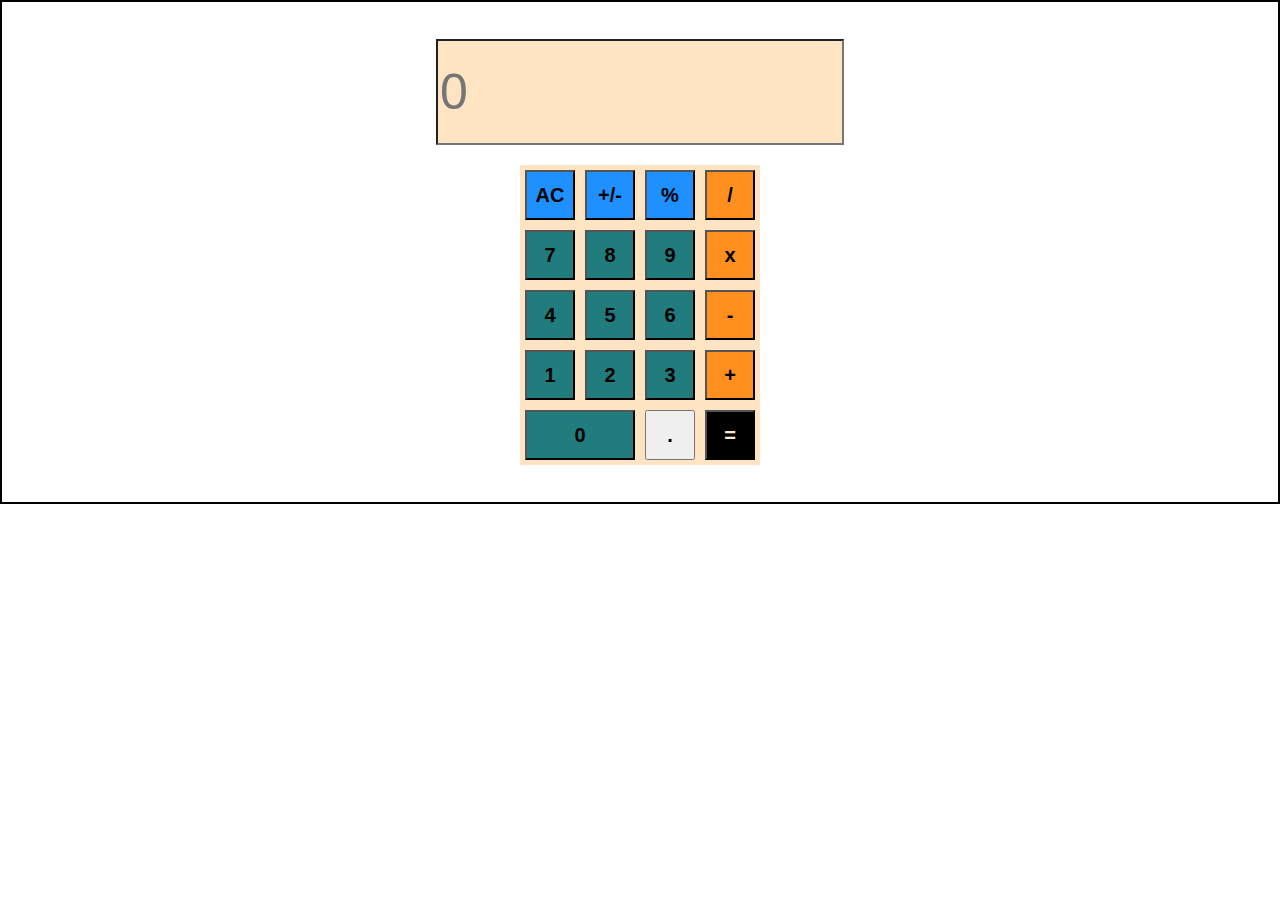
<file: index.html>
<!DOCTYPE html>
<html lang="en">
<head>
    <meta charset="UTF-8">
    <meta http-equiv="X-UA-Compatible" content="IE=edge">
    <meta name="viewport" content="width=device-width, initial-scale=1.0">
    <link rel="stylesheet" href="./style.css">
    <title>Calculator</title>
</head>
<body id="body">
    <!-- screen section -->
    <section id="screen">
        <input readonly type="text" id="result" placeholder="0">
    </section>
    <!-- buttons section -->
    <section id="buttons">
            <button class="blue" id="clear">AC</button>
            <button class="blue sign" onclick="operate(this)">+/-</button>
            <button class="blue pcg" onclick="operate(this)">%</button>
            <button class="operator" onclick="operate(this)">/</button>
        
            <button class="number" onclick="operate(this)">7</button>
            <button class="number" onclick="operate(this)">8</button>
            <button class="number" onclick="operate(this)">9</button>
            <button class="operator" onclick="operate(this)">x</button>
        
            <button class="number" onclick="operate(this)">4</button>
            <button class="number" onclick="operate(this)">5</button>
            <button class="number" onclick="operate(this)">6</button>
            <button class="operator" onclick="operate(this)">-</button>

            <button class="number" onclick="operate(this)">1</button>
            <button class="number" onclick="operate(this)">2</button>
            <button class="number" onclick="operate(this)">3</button>
            <button class="operator" onclick="operate(this)">+</button>
        
            <button id="zero" class="number" onclick="operate(this)">0</button>
            <button class="dot" onclick="operate(this)">.</button>
            <button id="equal" class="equal" onclick="operate(this)">=</button>
    </section>
    <script src="./script.js"></script>
</body>
</html>
</file>
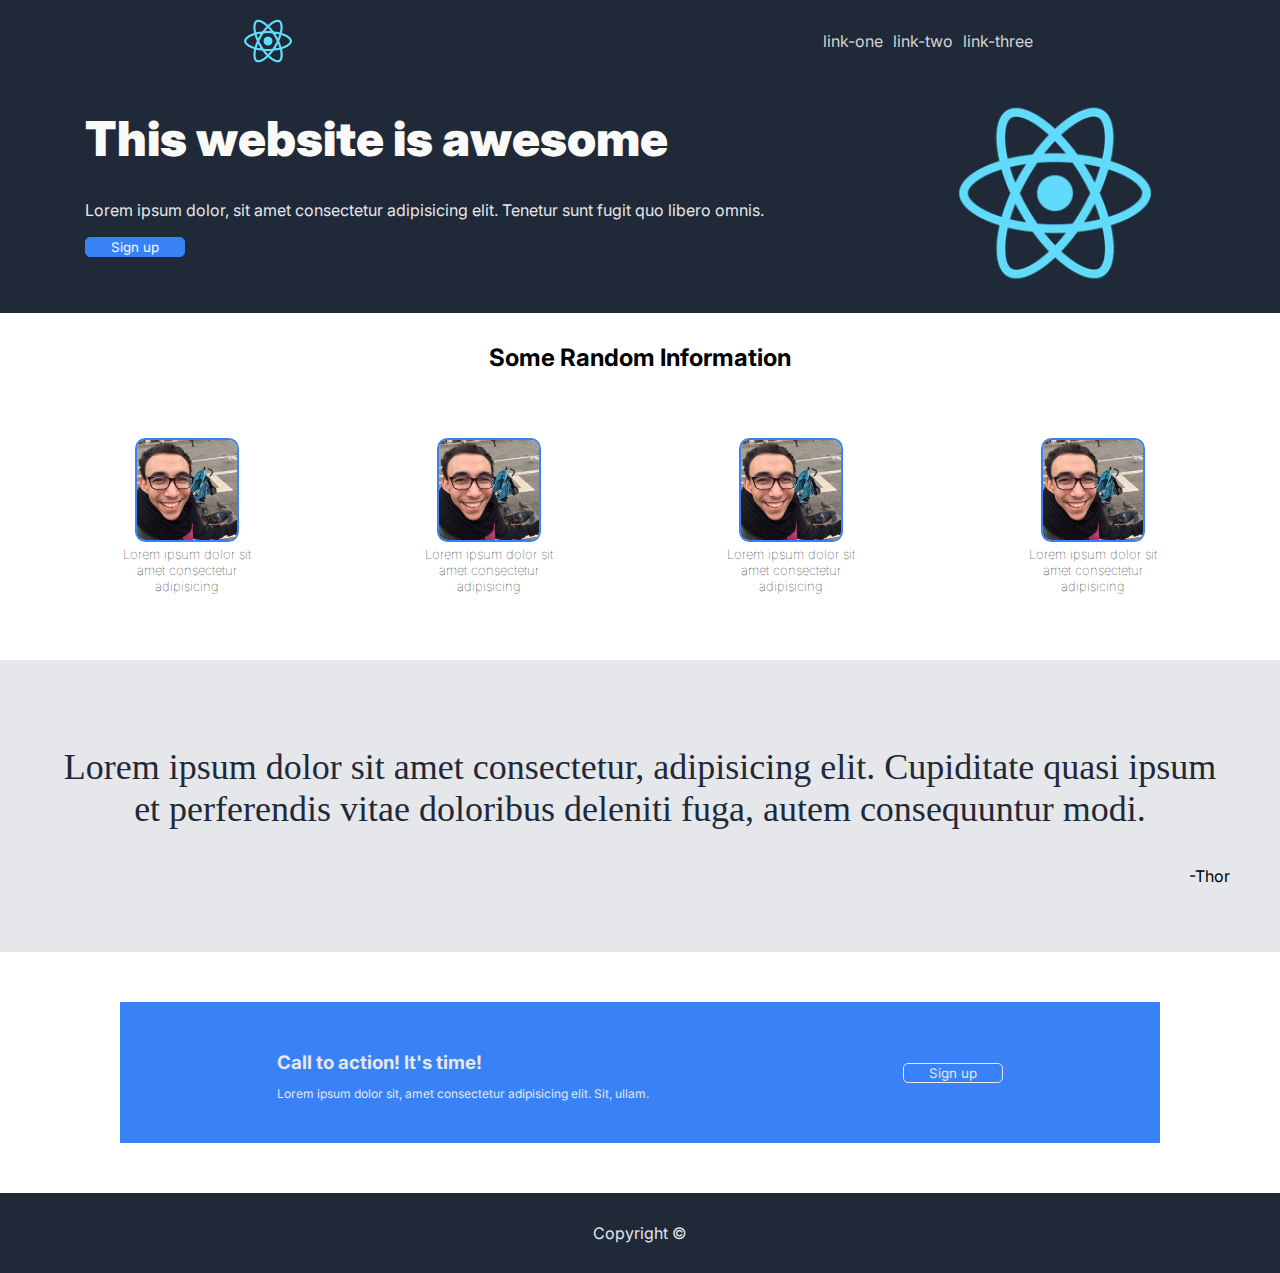
<file: Main-project/index.html>
<!DOCTYPE html>
<html lang="en">
  <head>
    <meta charset="UTF-8" />
    <meta http-equiv="X-UA-Compatible" content="IE=edge" />
    <meta name="viewport" content="width=device-width, initial-scale=1.0" />
    <title>Document</title>
    <link rel="stylesheet" href="./style.css" />
  </head>
  <body>
    <header class="first">
        <nav class="nav">
            <img class="nav-img" src="./images/logo.png" alt="logo" />
            <ul class="links">
             <li><a href="#second" class="link">link-one</a></li>
             <li><a href="#third" class="link">link-two</a></li>
             <li><a href="#fourth" class="link">link-three</a></li>
          </nav>
          <section class="first-content">
            <article class="first-text">
              <h1>This website is awesome</h1>
              <p>
                Lorem ipsum dolor, sit amet consectetur adipisicing elit. Tenetur
                sunt fugit quo libero omnis.
              </p>
              <button onclick="">Sign up</button>
            </article>
            <figure class="first-img">
              <img src="./images/logo.png" alt="" />
          </figure>
    </header>
    <main>
    <section id="second" class="second">
      <h2>Some Random Information</h2>
      <article class="second-content">
        <figure>
          <img src="./images/first-img.jpg" alt="" />
          <figcaption>
            Lorem ipsum dolor sit amet consectetur adipisicing
          </figcaption>
        </figure>
        <figure>
          <img src="./images/first-img.jpg" alt="" />
          <figcaption>
            Lorem ipsum dolor sit amet consectetur adipisicing
          </figcaption>
        </figure>
        <figure>
          <img src="./images/first-img.jpg" alt="" />
          <figcaption>
            Lorem ipsum dolor sit amet consectetur adipisicing
          </figcaption>
        </figure>
        <figure>
          <img src="./images/first-img.jpg" alt="" />
          <figcaption>
            Lorem ipsum dolor sit amet consectetur adipisicing
          </figcaption>
        </figure>
      </article>
    </section>
    <section id="third" class="third">
      <p class="first-paragraph">
        Lorem ipsum dolor sit amet consectetur, adipisicing elit. Cupiditate
        quasi ipsum et perferendis vitae doloribus deleniti fuga, autem
        consequuntur modi.
      </p>
      <p class="second-paragraph">-Thor</p>
    </section>
    <section id="fourth" class="fourth">
      <article class="fourth-content">
        <h3>Call to action! It's time!</h3>
        <p>
          Lorem ipsum dolor sit, amet consectetur adipisicing elit. Sit, ullam.
        </p>
      </article>
      <article class="fourth-btn">
        <button>Sign up</button>
      </article>
    </section>
</main>
<footer class="footer">
    Copyright ©
</footer>
  </body>
</html>
</file>
<file: style.css>
#body {
    display: flex;
    flex-direction: column;
    justify-content: center;
    align-items: center;
    border: 2px black solid;
    height: 500px;
    margin: 0;
}

#screen > input{
    width: 400px;
    height: 100px;
    background-color: bisque;
    font-size: 50px;
}

#buttons{
    margin-top: 20px;
    display: grid;
    grid-template-columns: repeat(4, 1fr);
    background-color: bisque;
}

button{
    margin: 5px;
    width: 50px;
    height: 50px;
    font-size: 20px;
    font-weight: bolder;
    cursor: pointer;
    color: black;
    text-align: center;
}

#zero{
    width: 110px;
    grid-column: span 2;
}

.number{
    background-color: #217C7E;
}

.blue{
    background-color: dodgerblue;
}

.operator{
    background-color: #FF8F1F;
}

#equal{
    background-color: black;
    color: antiquewhite;
}

@media screen and (max-width: 992px) {
    #screen > input {
        width: 200px;
        height: 50px;
        font-size: 30px;
    }
}
</file>
<file: Main-project/style.css>
@import url('https://fonts.googleapis.com/css2?family=Inter:wght@700&display=swap');

* {
  font-family: 'Inter', sans-serif;
}

html {
  scroll-behavior: smooth;
}

body {
  margin: 0;
}

.first {
  background-color: #1f2937;
  padding-top: 5px;
  margin-bottom: 30px;
}

.nav {
  margin-bottom: 10px;
  margin-top: 10px;
  display: flex;
  justify-content: space-around;
  align-items: center;
}

.nav img {
  width: 50px;
  height: auto;
}

.links {
  display: flex;
}

.links li {
  list-style: none;
}

.links a {
  text-decoration: none;
  color: lightgrey;
  margin: 5px;
}

.first-content {
  display: flex;
  justify-content: space-around;
  padding-right: 10px;
  padding-left: 10px;
}

.first-text h1 {
  color: #f9faf8;
  font-size: 48px;
  font-weight: 1000;
}

.first-text p {
  color: #e5e7eb;
}

.first-text button {
  color: #f9faf8;
  background-color: #3882f6;
  border: 1px solid #3882f6;
  padding-left: 25px;
  padding-right: 25px;
  border-radius: 5px;
}

.first-img img {
  width: 200px;
  height: auto;
}

.second {
  text-align: center;
}

.second h2 {
  margin-bottom: 50px;
}

.second-content {
  display: flex;
  justify-content: space-evenly;
  align-items: center;
}

.second-content figure {
  width: 150px;
}

.second-content figure img {
  width: 100px;
  height: auto;
  border: 2px solid #3882f6;
  border-radius: 10%;
}

.second-content figure figcaption {
  text-align: center;
  font-size: small;
  font-weight: 100;
}

.third {
  background-color: #e5e7eb;
  padding: 50px;
  margin-top: 50px;
  margin-bottom: 50px;
}

.first-paragraph {
  text-align: center;
  font-size: 36px;
  /* font-style: italic; */
  font-family: 'light Inter';
  font-weight: lighter;
  color: #1f2937;
}

.second-paragraph {
  text-align: right;
}

.fourth {
  background-color: #3882f6;
  display: flex;
  justify-content: space-around;
  align-items: center;
  margin-left: 120px;
  margin-right: 120px;
  margin-bottom: 50px;
  padding: 30px;
  color: #e5e7eb;
}

.fourth-content {
  display: flex;
  flex-direction: column;
  justify-content: space-around;
}

.fourth-content h3 {
  margin-bottom: 0;
}

.fourth-content p {
  font-size: 12px;
}

.fourth-btn button {
  color: #e5e7eb;
  background-color: #3882f6;
  border: 1px solid #e5e7eb;
  padding-left: 25px;
  padding-right: 25px;
  border-radius: 5px;
}

.footer {
  padding: 30px;
  color: #e5e7eb;
  background-color: #1f2937;
  text-align: center;
}
</file>
